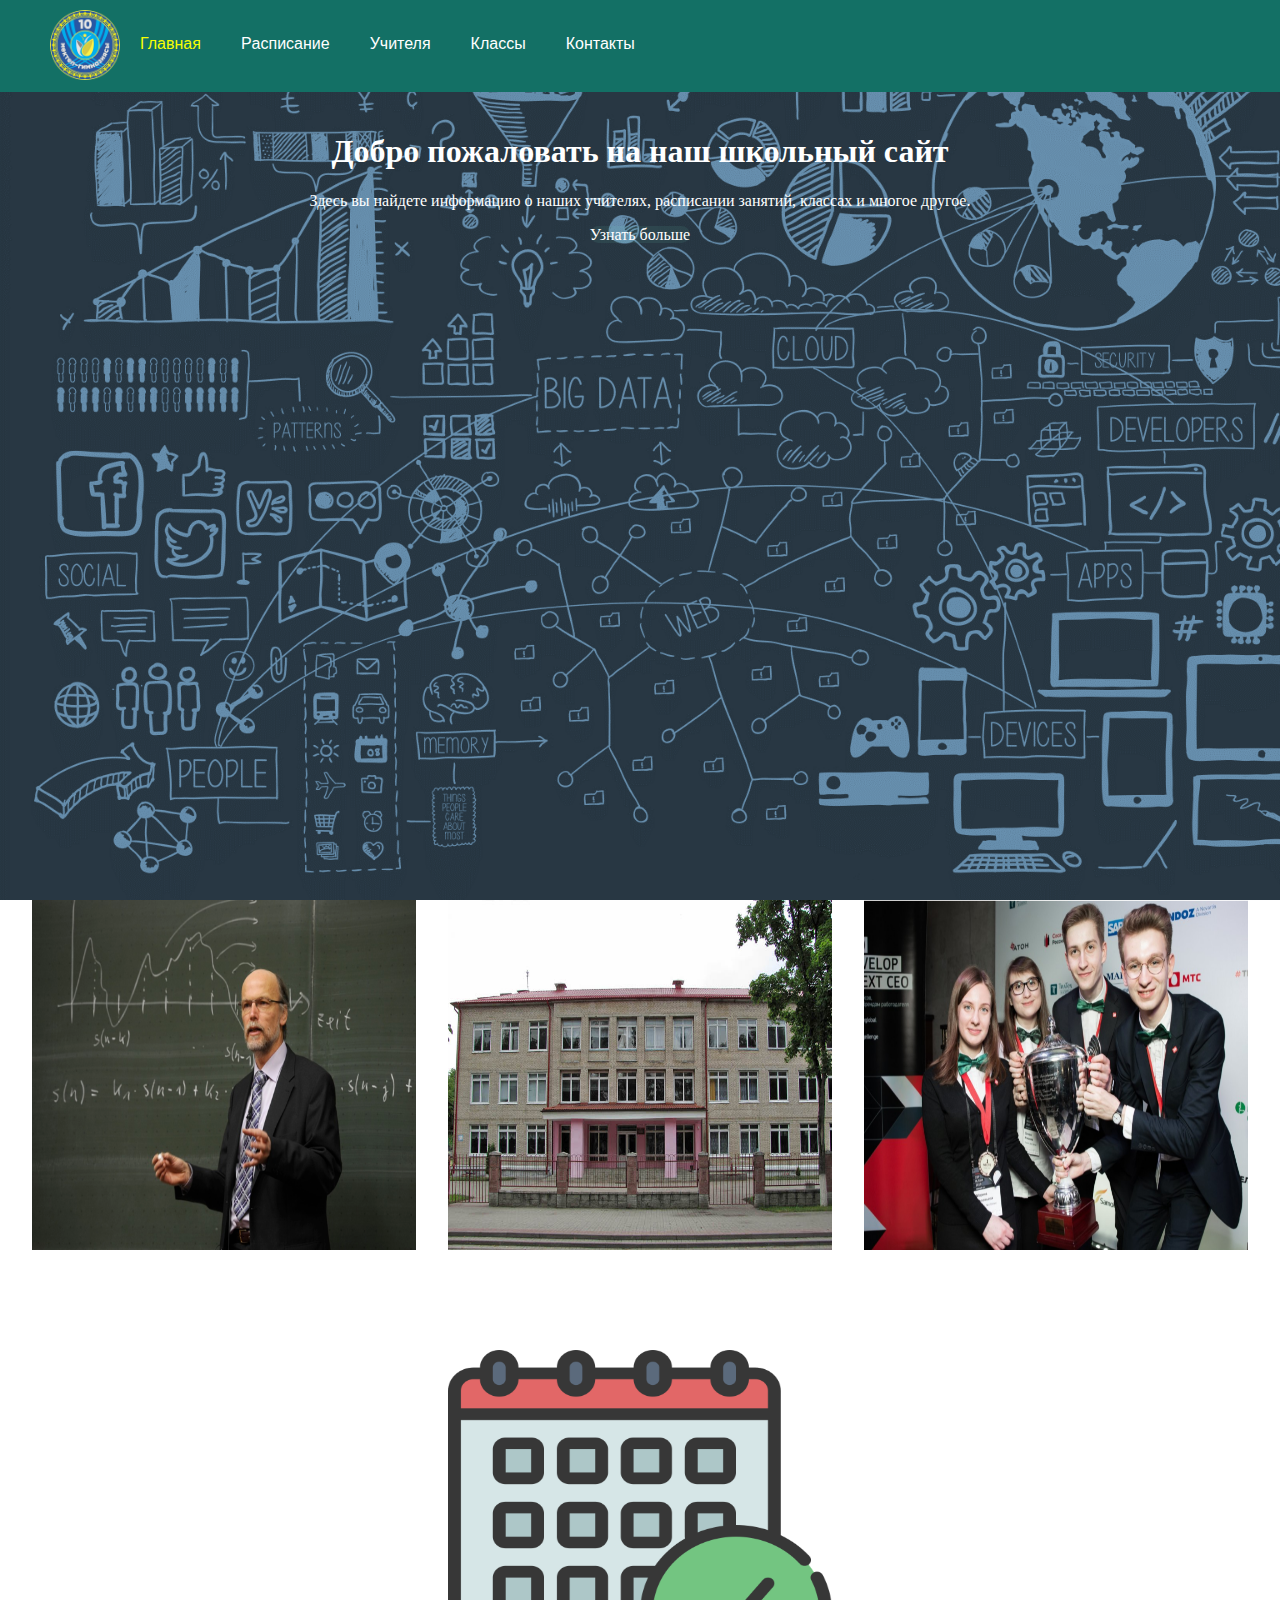
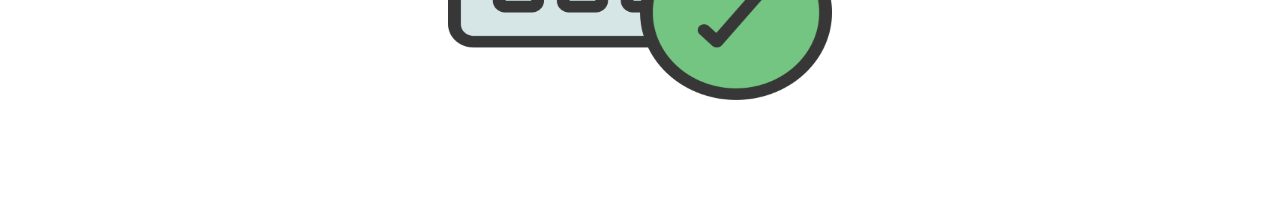
<file: index.html>
<!DOCTYPE html>
<html lang="en">
<head>
    <meta charset="UTF-8">
    <meta name="viewport" content="width=device-width, initial-scale=1.0">
    <title>Школьный сайт</title>
    <link rel="stylesheet" href="zizz.css">
</head>

<body> 
    <div class="page">
    <header>
       <div class="logo">
           <a href="#"> <img src="logo.png" alt="" class="imgt"></a>
        </div>
        <nav>
            <ul class="fof">
                <li><a href="" class="lio">Главная</a></li>
                <li><a href="zo.html">Рaсписание</a></li>
                <li><a href="Untitled-1.html">Учителя</a></li>
                <li><a href="class.html">Классы</a></li>
                <li><a href="contact.html">Контакты</a></li>
            </ul>
        </nav>
    </header>

    <section class="main-section">
        <h1>Добро пожаловать на наш школьный сайт</h1>
        <p>Здесь вы найдете информацию о наших учителях, расписании занятий, классах и многое другое.</p>
        <a href="#parent" class="yep" onclick="scrollToSection('#parent')">Узнать больше</a>
    </section>
    </div>
    <div class="parent" id="parent">
            <div id="image-container"  onmouseover="rotateImage()" onmouseout="resetImage()">
                <a href="Untitled-1.html">
                    <img src="professor.png" alt="Your Image" width="250px" height="350px">
                <div id="text-overlay">Достижения Предподавтелей</div >
                </a>
                
              </div>
              <div id="image-container2" onmouseover="rotateImage2()" onmouseout="resetImage2()">
                <a href="shkola.html"><img src="scholl.jpg" alt="Your Image" width="250px" height="350px">
                <div id="text-overlay2">О Школе</div>
              </div></a>
        
        <div id="image-container1" onmouseover="rotateImage1()" onmouseout="resetImage1()">
          <a href="stud.html">
            <img src="Достижения.png" alt="Your Image" width="250px" height="350px">
            <div id="text-overlay1">Достижения Учеников</div>
          </a>
          </div>
        
          <div id="image-container3"  onmouseover="rotateImage3()" onmouseout="resetImage3()">
            <a href="zo.html"><img src="6752706.png" alt="Your Image" width="250px" height="350px">
            <div id="text-overlay3">Росписание Классов</div></a>
       </div>
    </div>
    <script>
        function rotateImage() {
          var image = document.querySelector('#image-container img');
          var textOverlay = document.querySelector('#text-overlay');
          image.style.transform = 'rotateY(180deg)';
          textOverlay.style.opacity = 1;
        }
        function resetImage() {
          var image = document.querySelector('#image-container img');
          var textOverlay = document.querySelector('#text-overlay');
          image.style.transform = 'rotateY(0deg)';
          textOverlay.style.opacity = 0;
        }
        function rotateImage1() {
          var image = document.querySelector('#image-container1 img');
          var textOverlay = document.querySelector('#text-overlay1');
          image.style.transform = 'rotateY(180deg)';
          textOverlay.style.opacity = 1;
        }
        function resetImage1() {
          var image = document.querySelector('#image-container1 img');
          var textOverlay = document.querySelector('#text-overlay1');
          image.style.transform = 'rotateY(0deg)';
          textOverlay.style.opacity = 0;
        }
        function rotateImage2() {
          var image = document.querySelector('#image-container2 img');
          var textOverlay = document.querySelector('#text-overlay2');
          image.style.transform = 'rotateY(180deg)';
          textOverlay.style.opacity = 1;
        }
        function resetImage2() {
          var image = document.querySelector('#image-container2 img');
          var textOverlay = document.querySelector('#text-overlay2');
          image.style.transform = 'rotateY(0deg)';
          textOverlay.style.opacity = 0;
        }
        function rotateImage3() {
          var image = document.querySelector('#image-container3 img');
          var textOverlay = document.querySelector('#text-overlay3');
          image.style.transform = 'rotateY(180deg)';
          textOverlay.style.opacity = 1;
        }
        function resetImage3() {
          var image = document.querySelector('#image-container3 img');
          var textOverlay = document.querySelector('#text-overlay3');
          image.style.transform = 'rotateY(0deg)';
          textOverlay.style.opacity = 0;
        }
      </script>
      <script src="zizzz.js"></script>
</body>

</html>
</file>
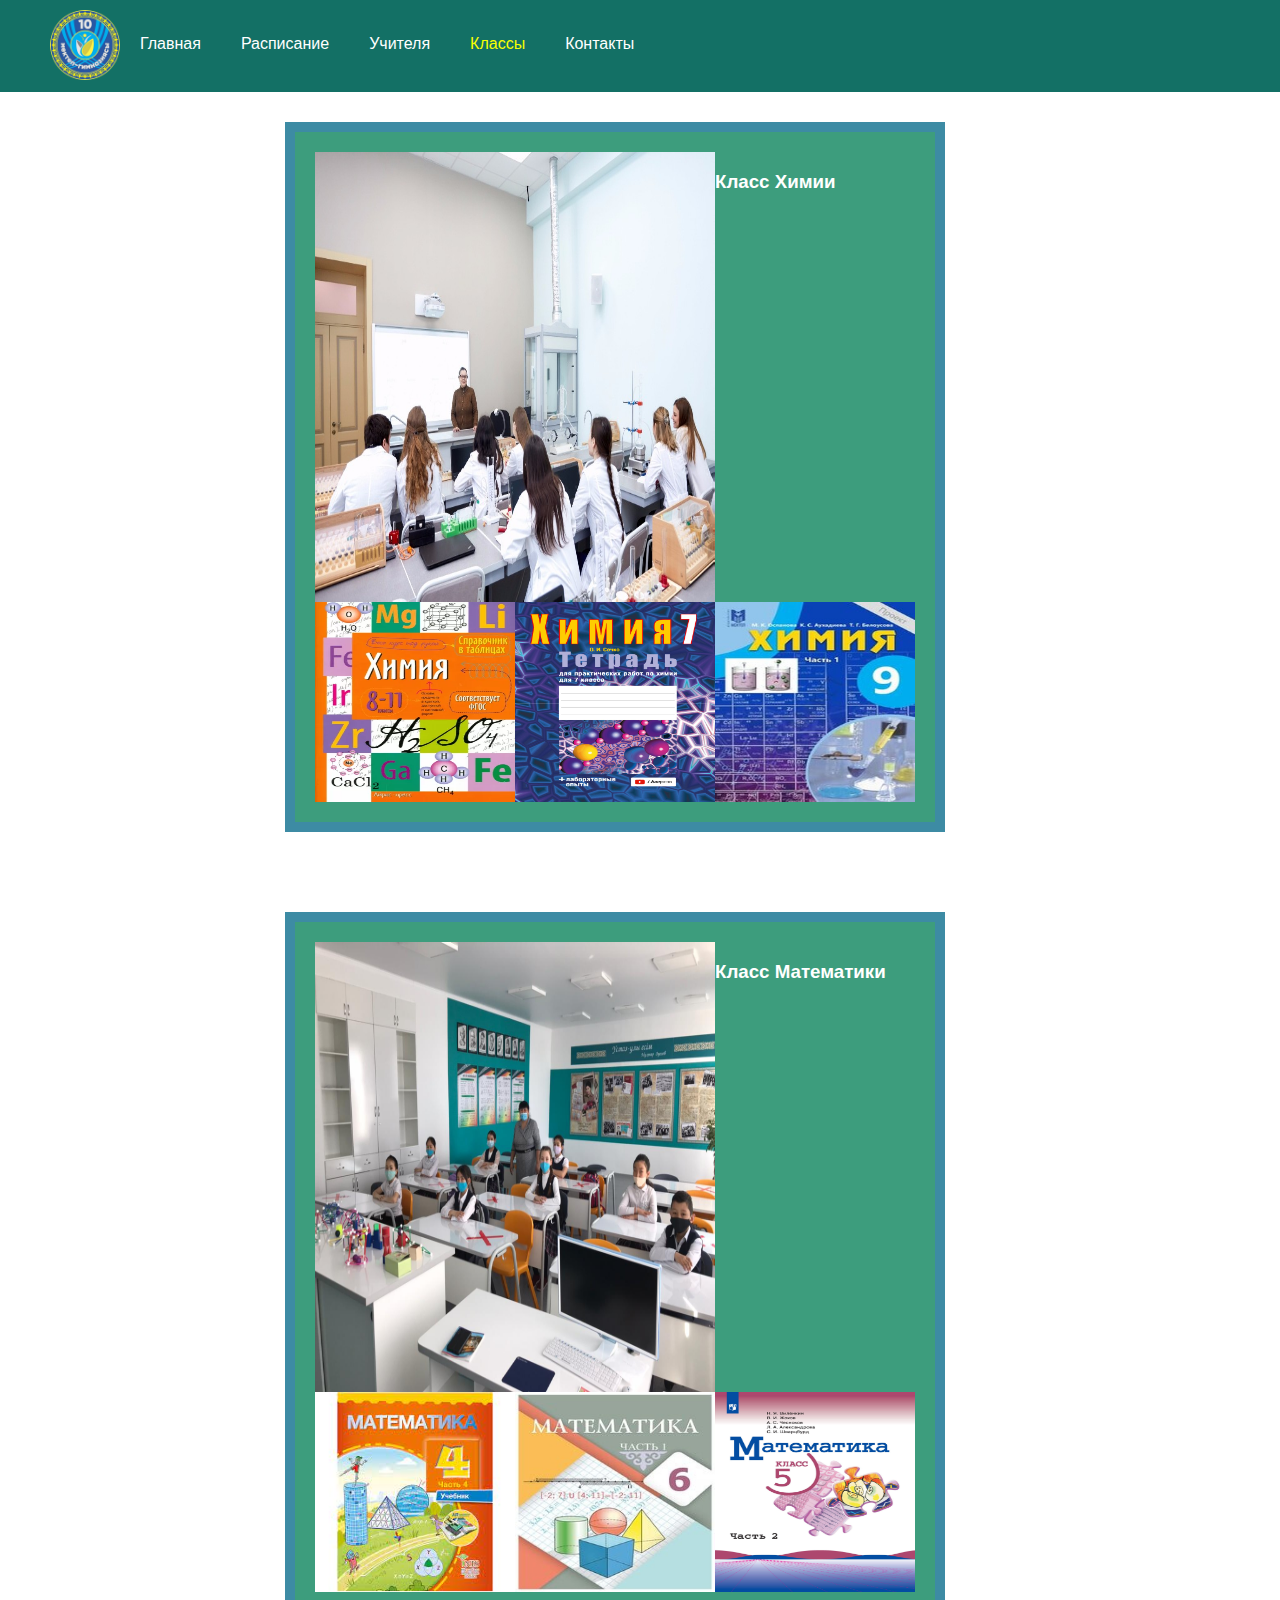
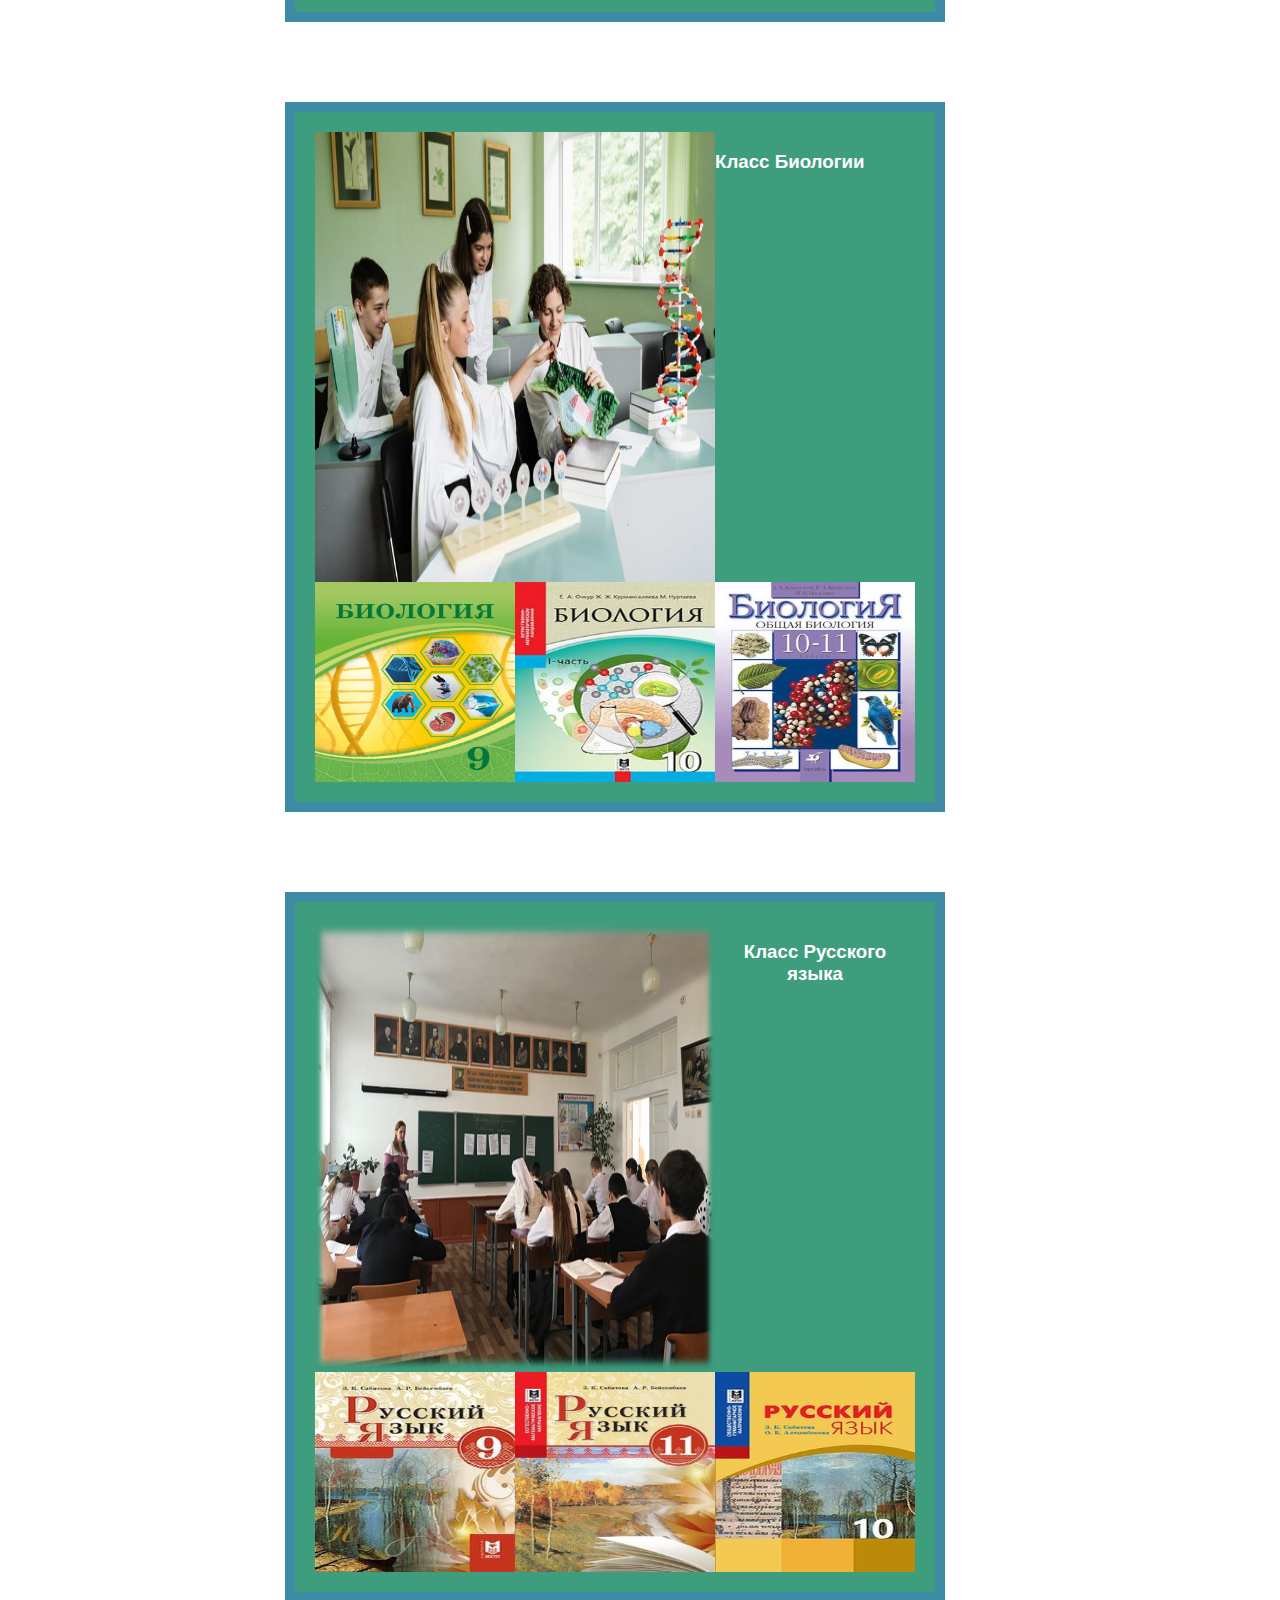
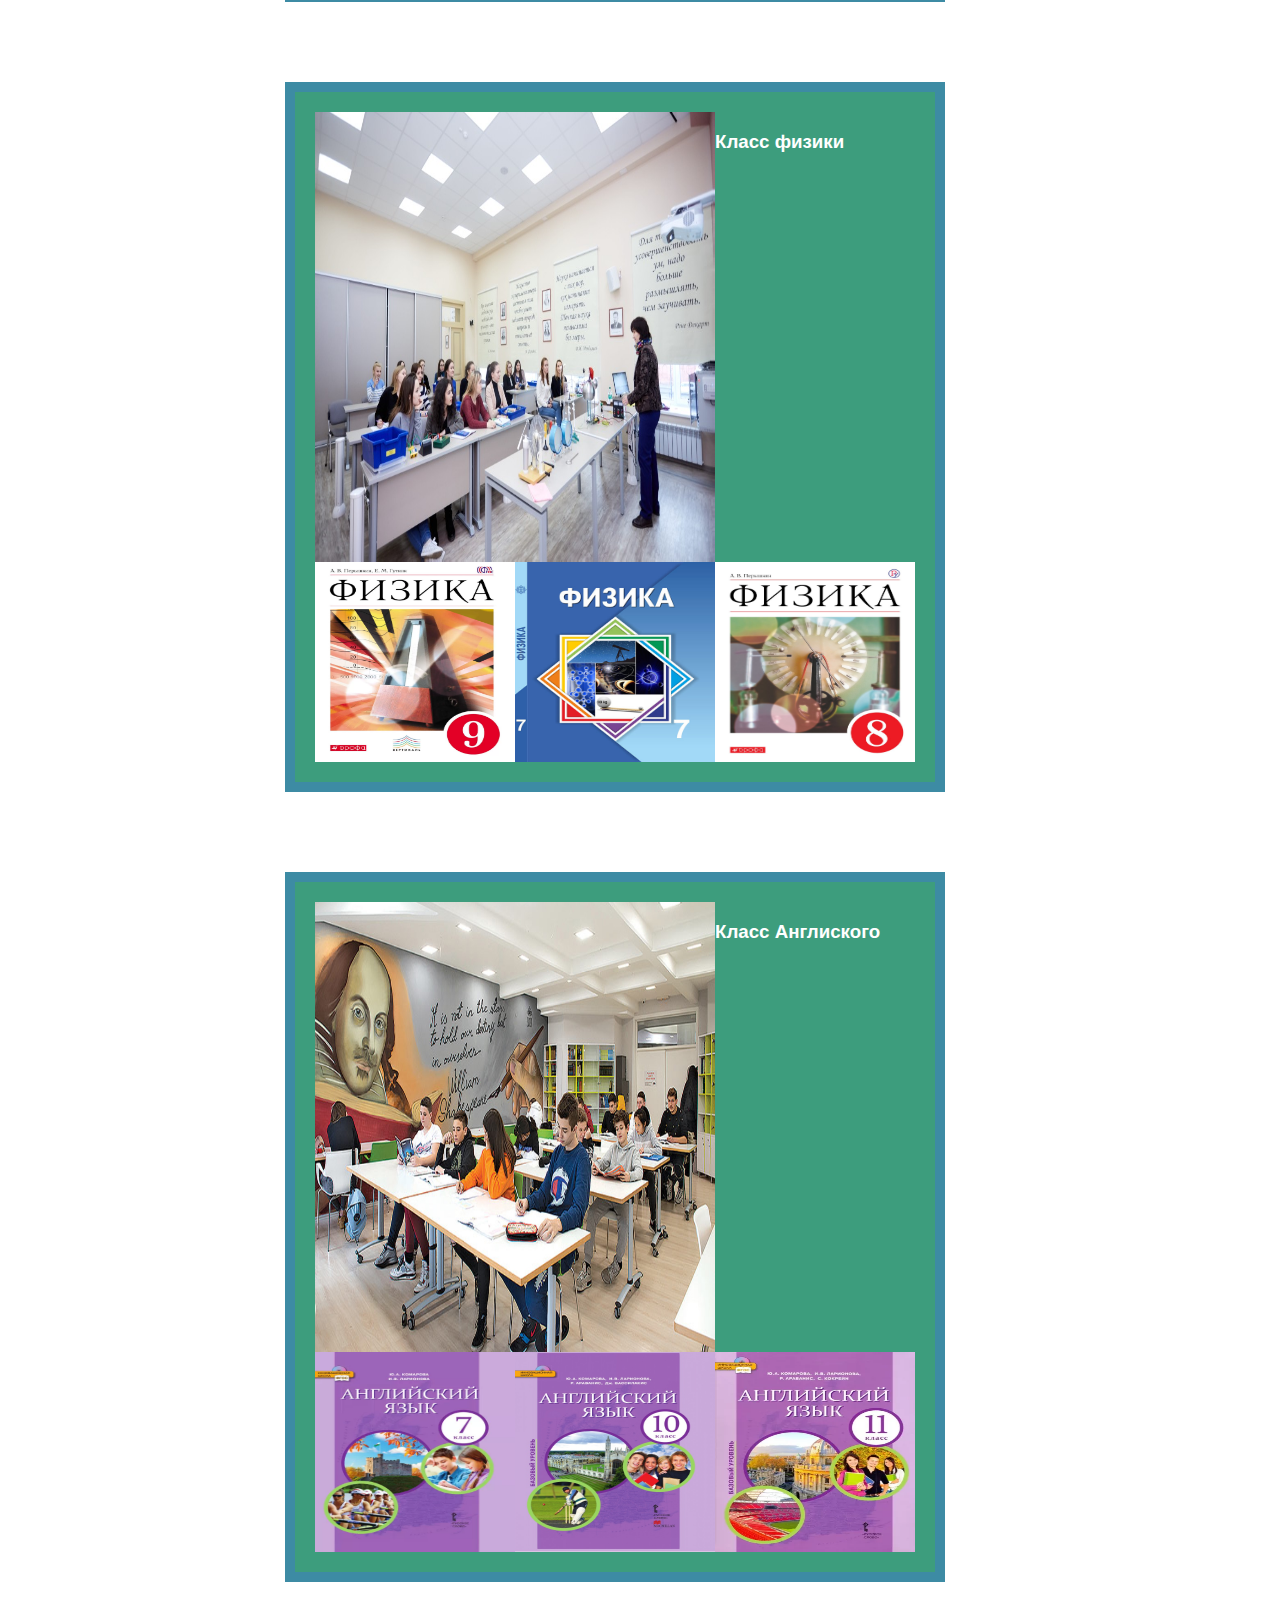
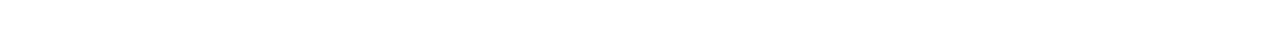
<file: class.html>
<!DOCTYPE html>
<html lang="en">
<head>
    <meta charset="UTF-8">
    <meta name="viewport" content="width=device-width, initial-scale=1.0">
    <title>Школьный сайт</title>
    <link rel="stylesheet" href="class.css">
</head>

<body> 
    <div class="page">
    <header>
       <div class="logo">
        <a href="index.html"><img src="logo.png" alt="" class="imgt"></a>
        </div>
        <nav>
            <ul class="fof">
                <li><a href="index.html">Главная</a></li>
                <li><a href="zo.html">Расписание</a></li>
                <li><a href="Untitled-1.html" >Учителя</a></li>
                <li><a href="#" class="ree">Классы</a></li>
                <li><a href="contact.html">Контакты</a></li>
            </ul>
        </nav>
    </header>
    <div class="parent">
      <div class="child">
          <div class="img_txt">
          <img src="class.jpeg" alt="" height="450px" width="400px"> 
          <h3>Класс Химии
        </div>
          <div class="cont_image">
          <img src="cover.webp" height="200px" width="200px">
          <img src="23057.jpg" height="200px" width="200px">
          <img src="452.jpg" height="200px" width="200px">
          </div>
      </div>
      <div class="child">
        <div class="img_txt">
        <img src="matem.jpeg" alt="" height="450px" width="400px"> 
        <h3>Класс Математики
      </div>
        <div class="cont_image">
        <img src="mat.jpeg" height="200px" width="200px">
        <img src="matt.jpeg" height="200px" width="200px">
        <img src="mattt.jpeg" height="200px" width="200px">
        </div>
    </div>
    <div class="child">
      <div class="img_txt">
      <img src="biol.jpeg" alt="" height="450px" width="400px"> 
      <h3>Класс Биологии
    </div>
      <div class="cont_image">
      <img src="bio.jpeg" height="200px" width="200px">
      <img src="bioo.jpeg" height="200px" width="200px">
      <img src="biooo.webp" height="200px" width="200px">
      </div>
  </div>
  <div class="child">
    <div class="img_txt">
    <img src="rus.png" alt="" height="450px" width="400px"> 
    <h3>Класс Русского языка
  </div>
    <div class="cont_image">
    <img src="russ.jpeg" height="200px" width="200px">
    <img src="russs.jpeg" height="200px" width="200px">
    <img src="russss.jpeg" height="200px" width="200px">
    </div>
</div>
<div class="child">
  <div class="img_txt">
  <img src="fizo.jpg" alt="" height="450px" width="400px"> 
  <h3>Класс физики
</div>
  <div class="cont_image">
  <img src="fiz.webp" height="200px" width="200px">
  <img src="fizz.jpeg" height="200px" width="200px">
  <img src="fizzz.jpeg" height="200px" width="200px">
  </div>
</div>
<div class="child">
  <div class="img_txt">
  <img src="ang.jpeg" alt="" height="450px" width="400px"> 
  <h3>Класс Англиского
</div>
  <div class="cont_image">
  <img src="angl.webp" height="200px" width="200px">
  <img src="angll.jpeg" height="200px" width="200px">
  <img src="anglll.webp" height="200px" width="200px">
  </div>
</div>
      </div>
</body>
</html>
</file>
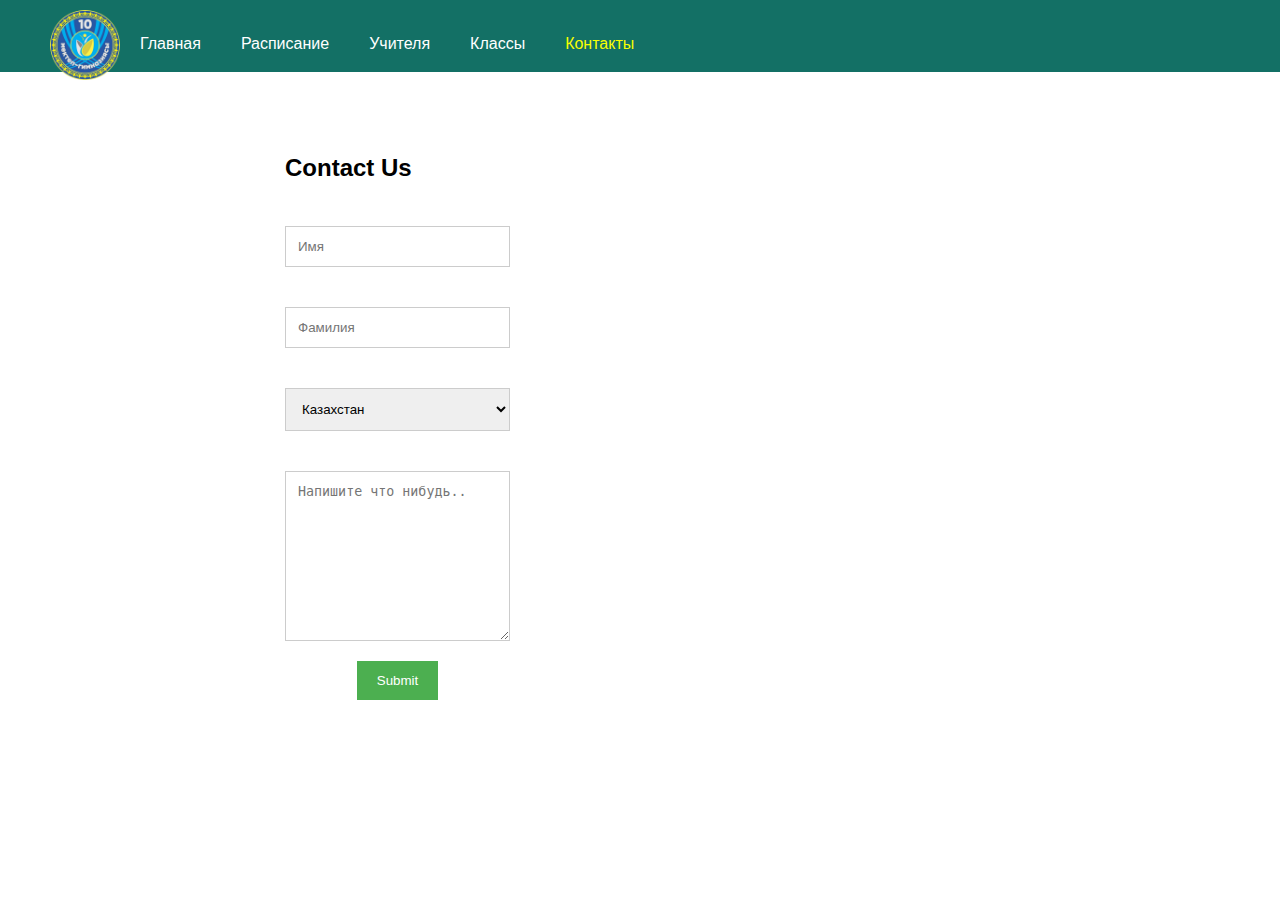
<file: contact.html>
<!DOCTYPE html>
<html lang="en">
<head>
    <meta charset="UTF-8">
    <meta name="viewport" content="width=device-width, initial-scale=1.0">
    <title>Школьный сайт</title>
    <link rel="stylesheet" href="contact.css">
</head>
<body>
</head>

<body> 
    <div class="page">
    <header>
       <div class="logo">
             <a href="index.html"><img src="logo.png" alt="" class="imgt"></a>
        </div>
        <nav>
            <ul class="fof">
                <li><a href="index.html">Главная</a></li>
                <li><a href="zo.html" >Расписание</a></li>  
                <li><a href="Untitled-1.html" >Учителя</a></li>
                <li><a href="class.html">Классы</a></li>
                <li><a href="#" class="ree">Контакты</a></li>
            </ul>
        </nav>
    

<div class="container">
    
    <div class="row">
      <div class="column">
        <div id="map" style="width:100%;height:500px"></div>
      </div>
      <div class="column">
        <form action="#">
            <div style="text-align:center" class="dondias"> 
        <h2>Contact Us</h2>
    </div>
          <label for="fname">Имя</label>
          <input type="text" id="fname" name="firstname" placeholder="Имя">
          <label for="lname">Фамилия</label>
          <input type="text" id="lname" name="lastname" placeholder="Фамилия">
          <label for="country">Страна</label>
          <select id="country" name="country">
            <option value="australia">Казахстан</option>
            <option value="canada">Россия</option>
            <option value="usa">Кыргызстан</option>
          </select>
          <label for="subject">Отправить</label>
          <textarea id="subject" name="subject" placeholder="Напишите что нибудь.." style="height:170px"></textarea>
          <input type="submit" value="Submit">
        </form>
      </div>
    </div>
  </div>
</body>
</html>
</file>
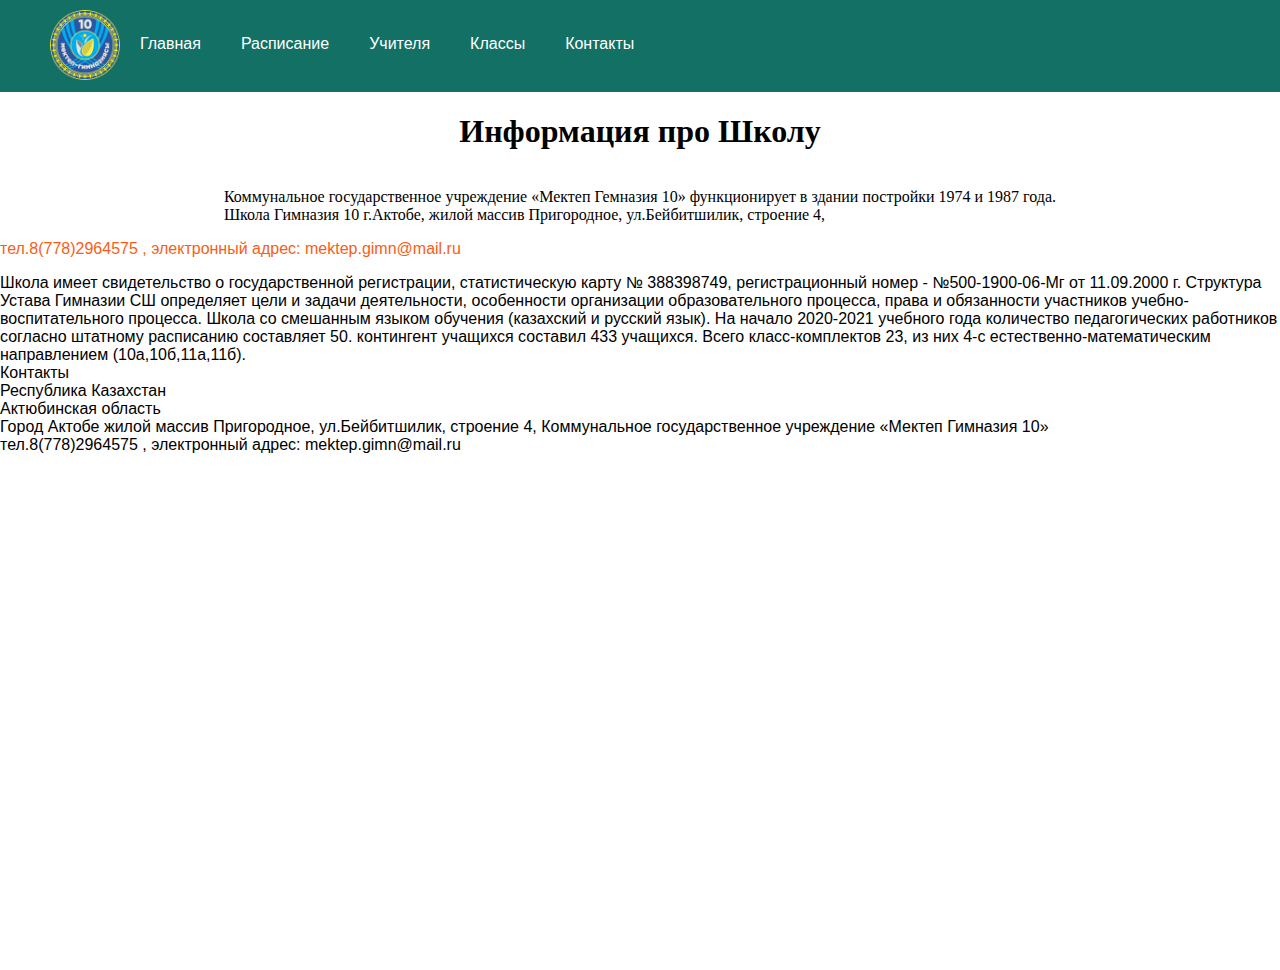
<file: shkola.html>
<!DOCTYPE html>
<html lang="en">
<head>
    <meta charset="UTF-8">
    <meta name="viewport" content="width=device-width, initial-scale=1.0">
    <title>Школьный сайт</title>
    <link rel="stylesheet" href="shkola.css">
</head>

<body> 
    <div class="page">
    <header>
       <div class="logo">
        <a href="index.html"><img src="logo.png" alt="" class="imgt"></a>
        </div>
        <nav>
            <ul class="fof">
                <li><a href="index.html">Главная</a></li>
                <li><a href="zo.html">Расписание</a></li>
                <li><a href="Untitled-1.html" >Учителя</a></li>
                <li><a href="class.html">Классы</a></li>
                <li><a href="contact.html">Контакты</a></li>
            </ul>
        </nav>
    </header>
    <div class="txt">
    <h1>Информация про Школу</h1>
</div>
<p class="txt">Коммунальное государственное учреждение «Мектеп Гемназия 10»  функционирует в здании постройки 1974 и 1987 года. <br>Школа Гимназия 10  г.Актобе, жилой массив Пригородное, ул.Бейбитшилик, строение 4, <p class="vie">тел.8(778)2964575 , электронный адрес: mektep.gimn@mail.ru</p>
    Школа имеет свидетельство о государственной регистрации, статистическую карту  № 388398749, регистрационный номер -  №500-1900-06-Мг от 11.09.2000 г. Структура Устава Гимназии СШ   определяет цели и задачи деятельности, особенности организации образовательного процесса, права и обязанности участников учебно-воспитательного процесса.
    Школа со смешанным языком обучения (казахский и русский язык).                                                       
    На начало 2020-2021 учебного года количество педагогических работников согласно штатному расписанию составляет 50. 
    контингент учащихся  составил 433 учащихся. Всего класс-комплектов 23, из них 4-с естественно-математическим направлением (10а,10б,11а,11б).
    
     
    
    <br >Контакты
    <br>Республика Казахстан 
    <br>Актюбинская область 
    <br>Город Актобе 
    жилой массив Пригородное, ул.Бейбитшилик, строение 4,
    Коммунальное государственное учреждение «Мектеп Гимназия 10»
    <br>тел.8(778)2964575 , электронный адрес: mektep.gimn@mail.ru</p>
    <div class="par">
    <iframe src="https://www.google.com/maps/embed?pb=!1m18!1m12!1m3!1d2502.224819253196!2d71.42875087722265!3d51.15964453604765!2m3!1f0!2f0!3f0!3m2!1i1024!2i768!4f13.1!3m3!1m2!1s0x424586cd1fc1144b%3A0xec330b29b06eb4cb!2z0KHRgNC10LTQvdGP0Y8g0YjQutC-0LvQsCDihJYxMA!5e0!3m2!1sru!2skz!4v1701315184235!5m2!1sru!2skz" width="1000" height="500" style="border:0;" allowfullscreen="" loading="lazy" referrerpolicy="no-referrer-when-downgrade"></iframe>
    </div>
</head>        
    </body>
</file>
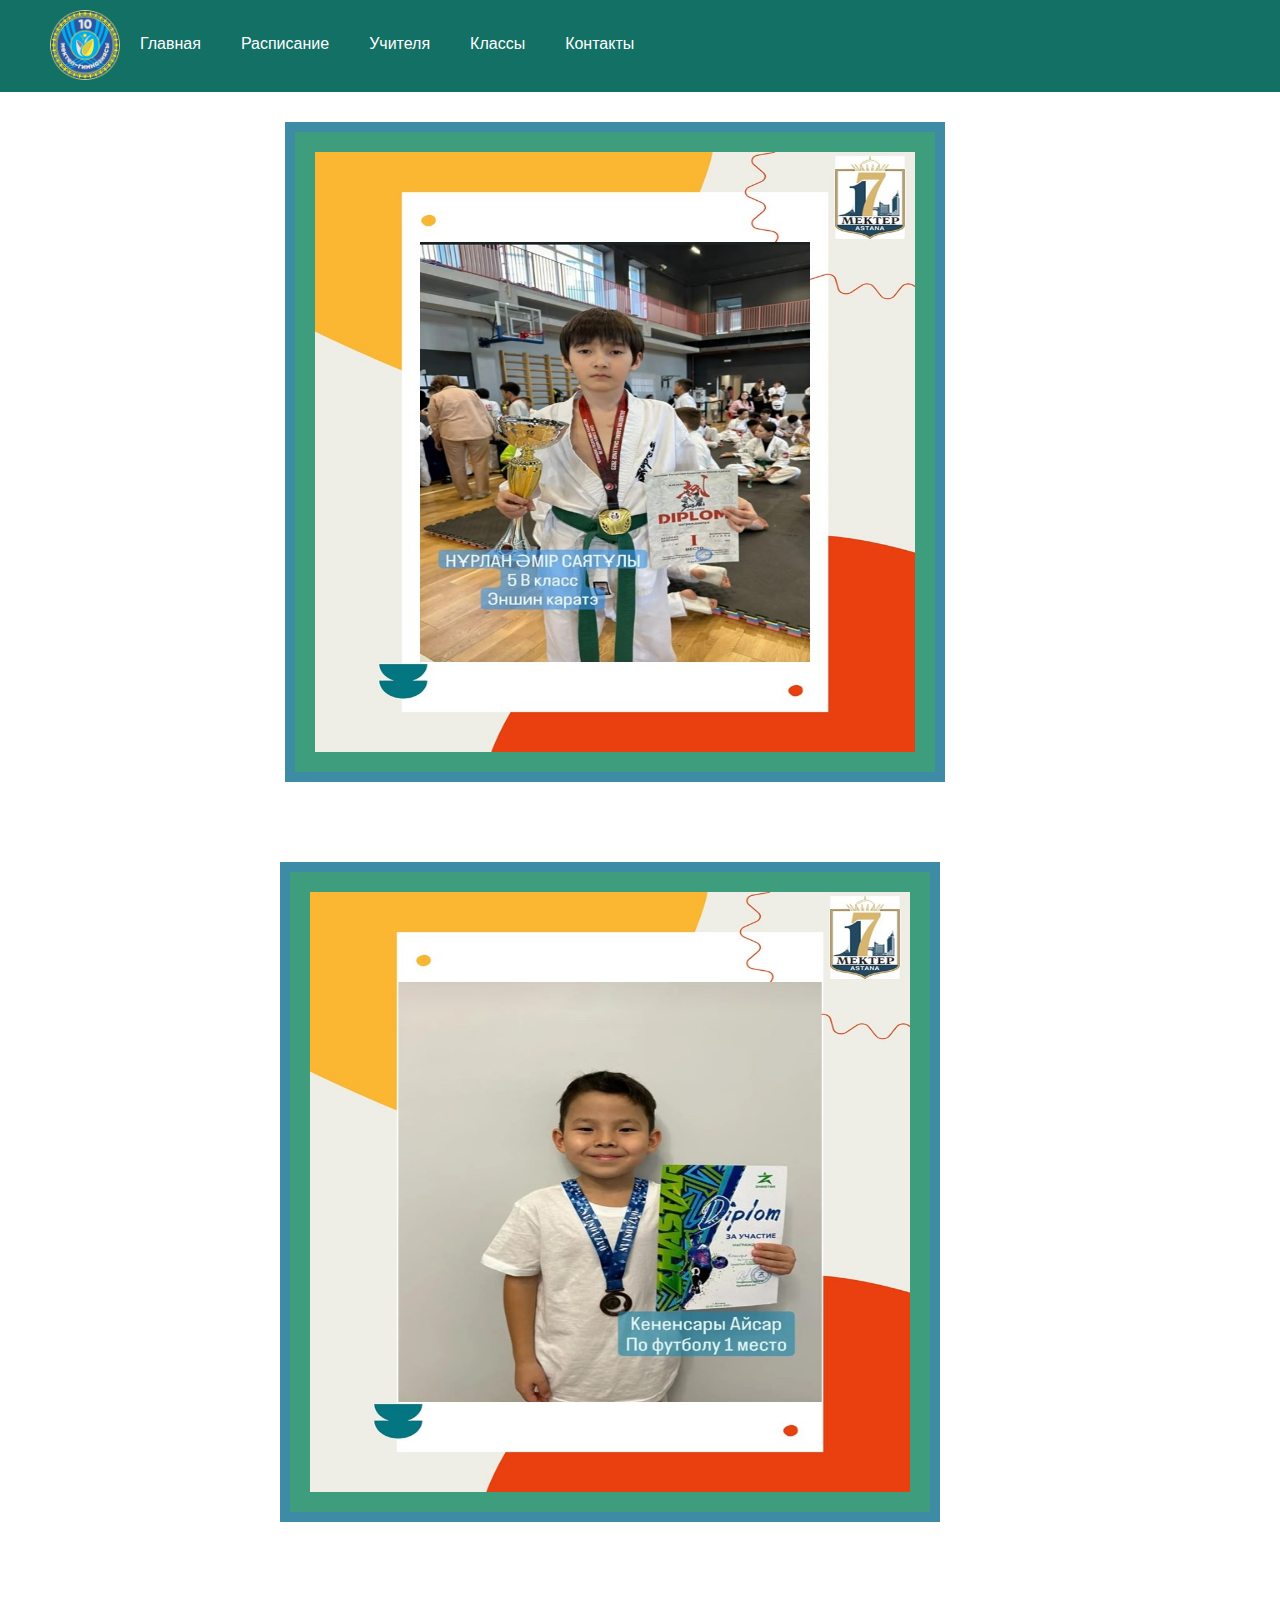
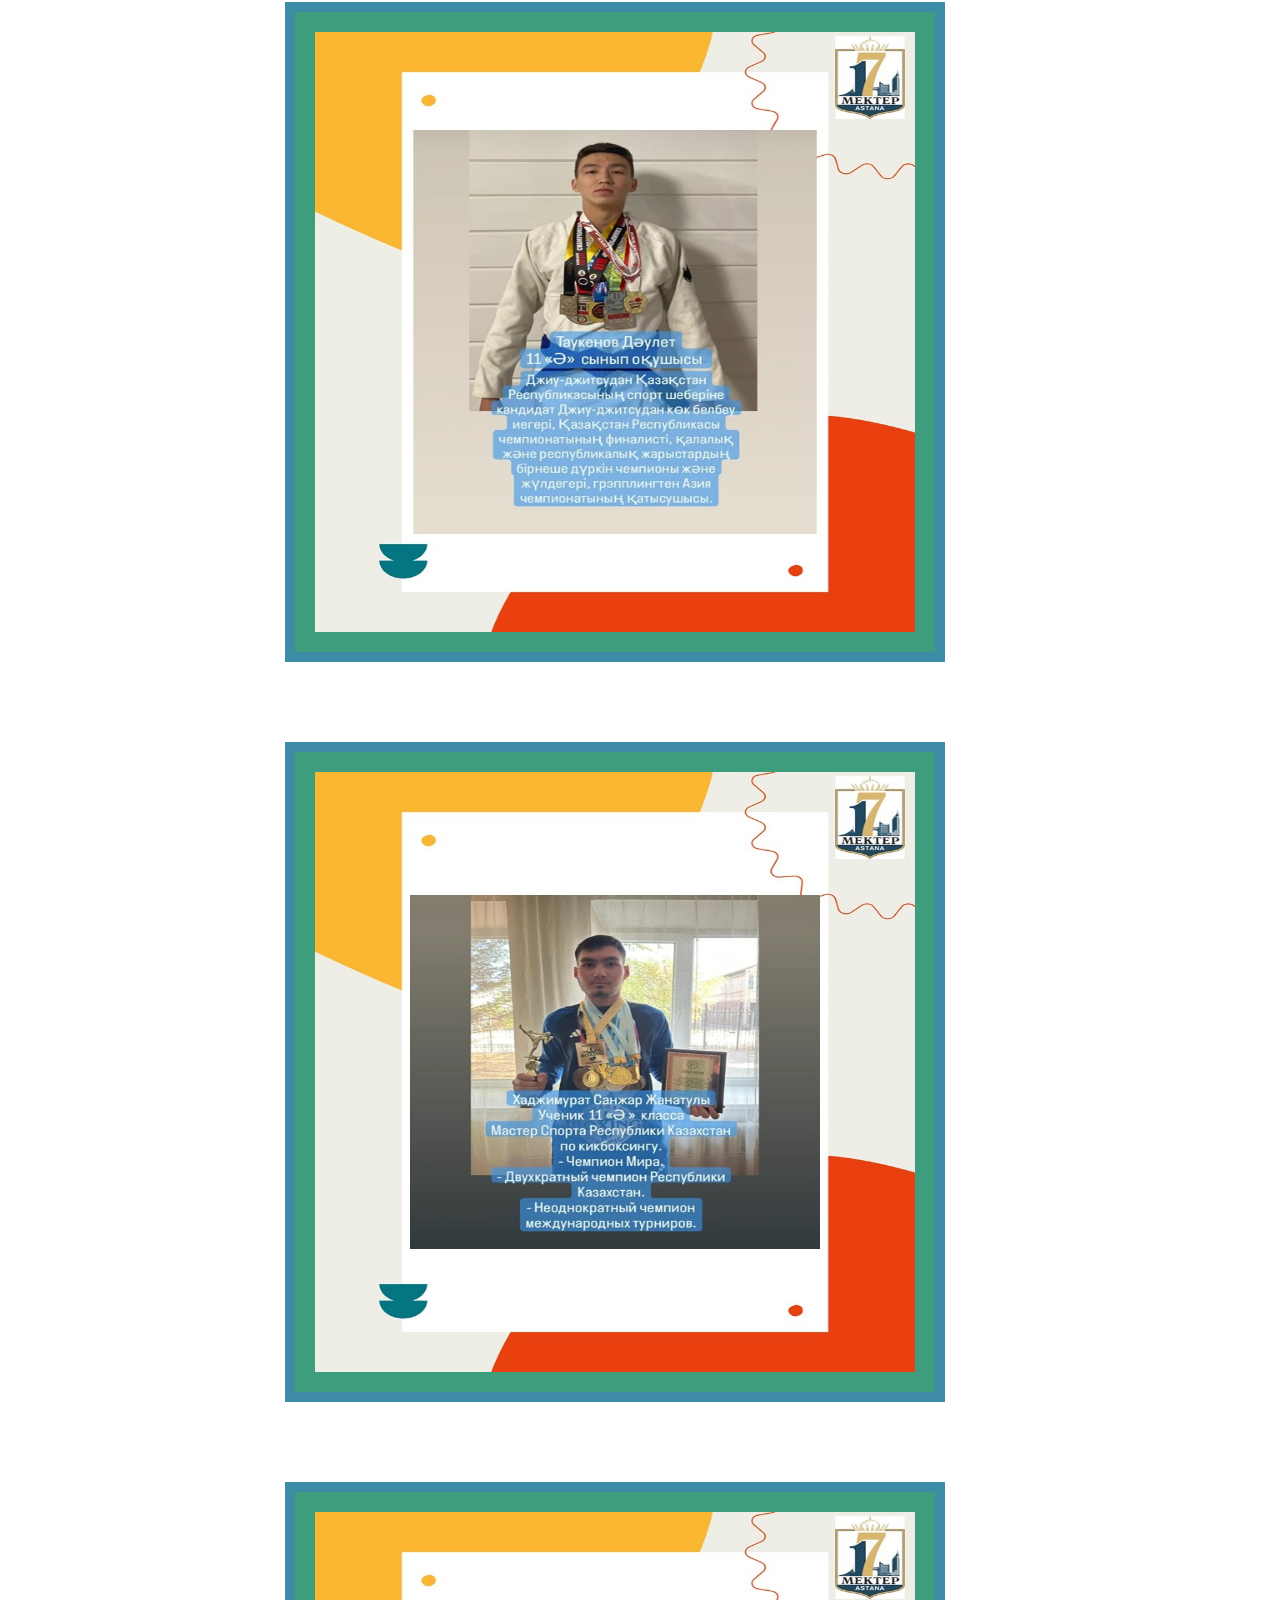
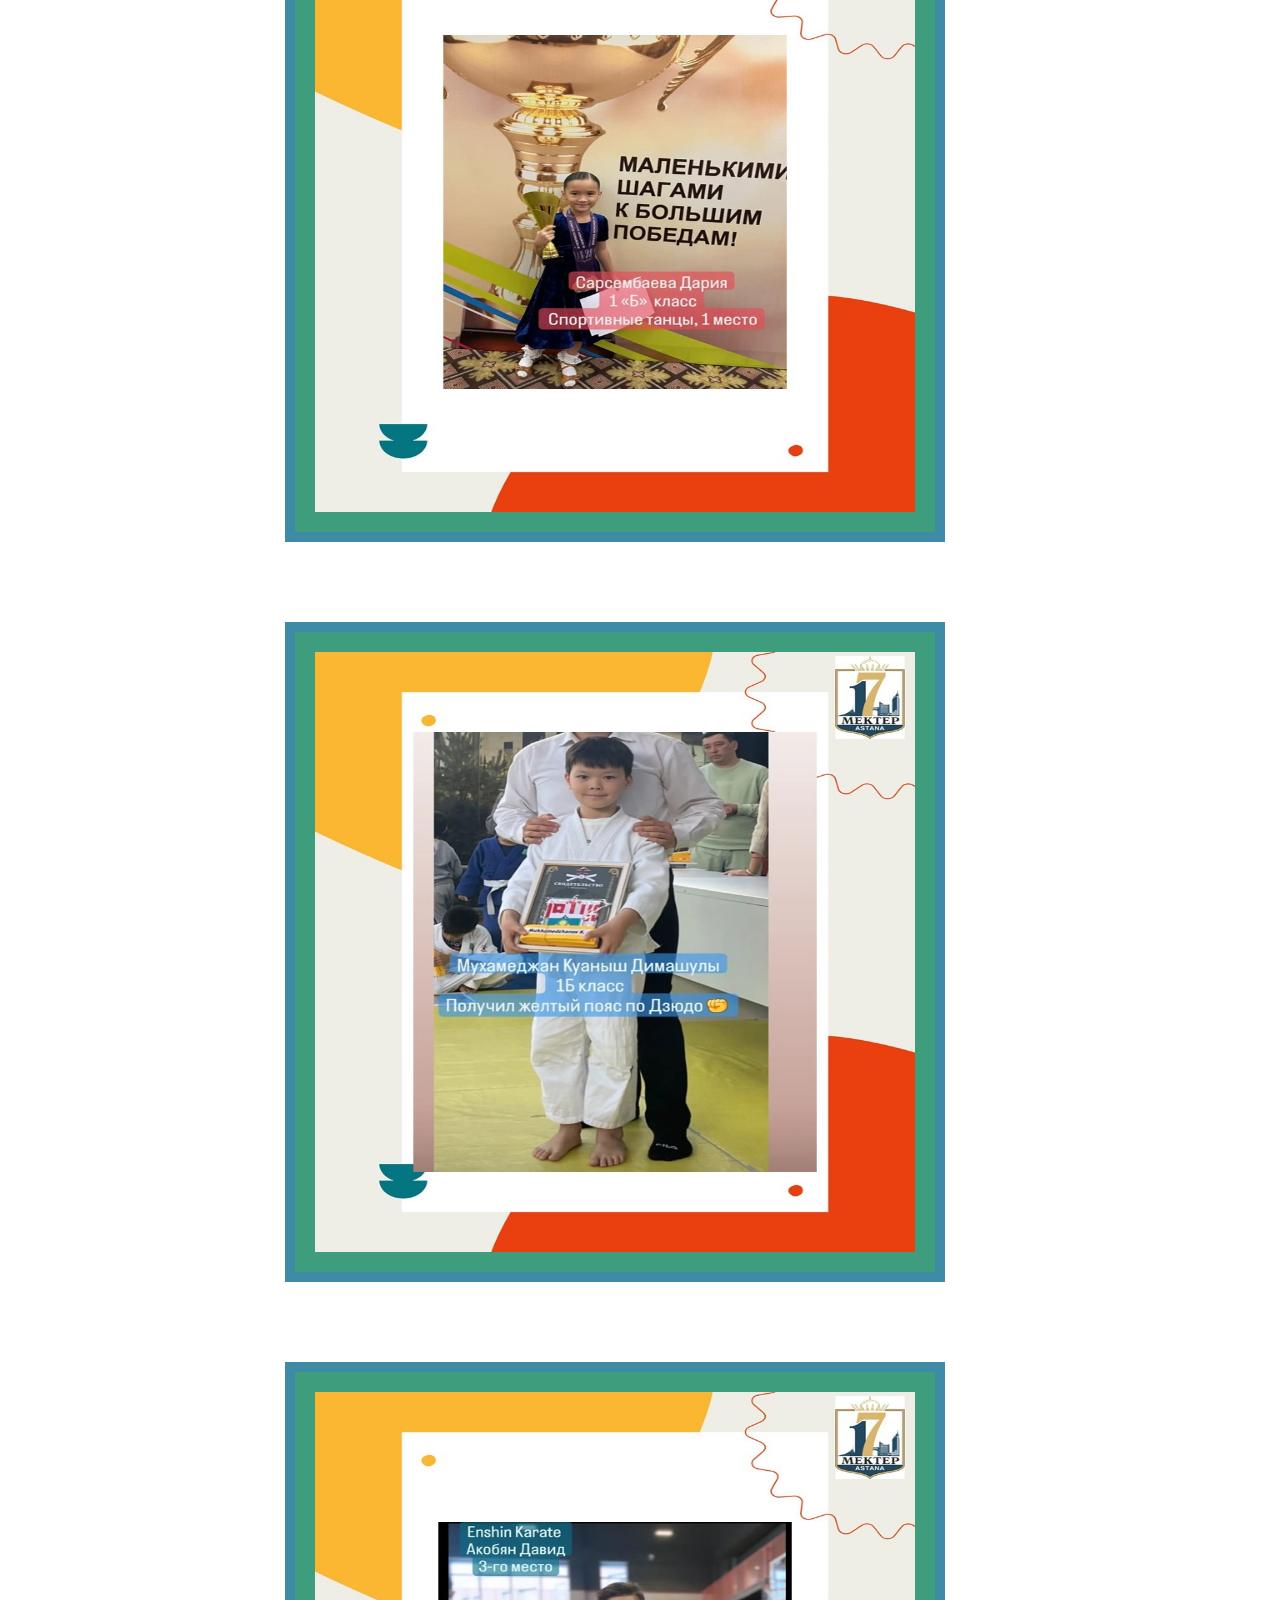
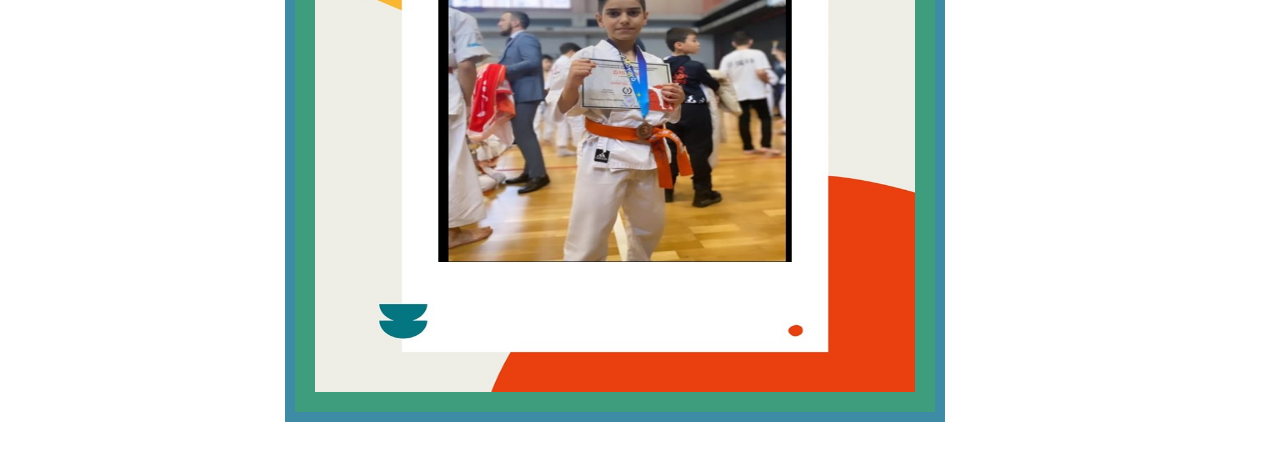
<file: stud.html>
<!DOCTYPE html>
<html lang="en">
<head>
    <meta charset="UTF-8">
    <meta name="viewport" content="width=device-width, initial-scale=1.0">
    <title>Школьный сайт</title>
    <link rel="stylesheet" href="stud.css">
</head>

<body> 
    <div class="page">
    <header>
       <div class="logo">
        <a href="index.html"><img src="logo.png" alt="" class="imgt"></a>
        </div>
        <nav>
            <ul class="fof">
                <li><a href="index.html">Главная</a></li>
                <li><a href="zo.html">Расписание</a></li>
                <li><a href="#">Учителя</a></li>
                <li><a href="class.html">Классы</a></li>
                <li><a href="contact.html">Контакты</a></li>
            </ul>
        </nav>
    </header>
    <div class="parent">
        <div class="child">
            <div class="img_txt">
            <img src="fa.jpg" alt="" height="600px" width="800px
"> 
        </div>
              
        </div>
            
      <div class="child">
        <div class="img_txt">
        <img src="ау.jpg" alt="" height="600px" width="800px"> 
    </div>
          
    </div>
        >
    <div class="child">
        <div class="img_txt">
        <img src="faaa.jpg" alt="" height="600px" width="800px"> 
    </div>
          
    </div>
        
    <div class="child">
        <div class="img_txt">
        <img src="faaaa.jpg" alt="" height="600px" width="800px"> 
    </div>
          
    </div>
        
    <div class="child">
        <div class="img_txt">
        <img src="faaaaa.jpg" alt="" height="600px" width="800px"> 
    </div>
          
    </div>
        
    <div class="child">
        <div class="img_txt">
        <img src="faaaaaaa.jpg" alt="" height="600px" width="800px"> 
    </div>
          
    </div>
        
      
  
  <div class="child">
    <div class="img_txt">
    <img src="уау.jpg" alt="" height="600px" width="800p"> 
</div>
      
</div>
    </div>
  </div>
</body>
</html>
</file>
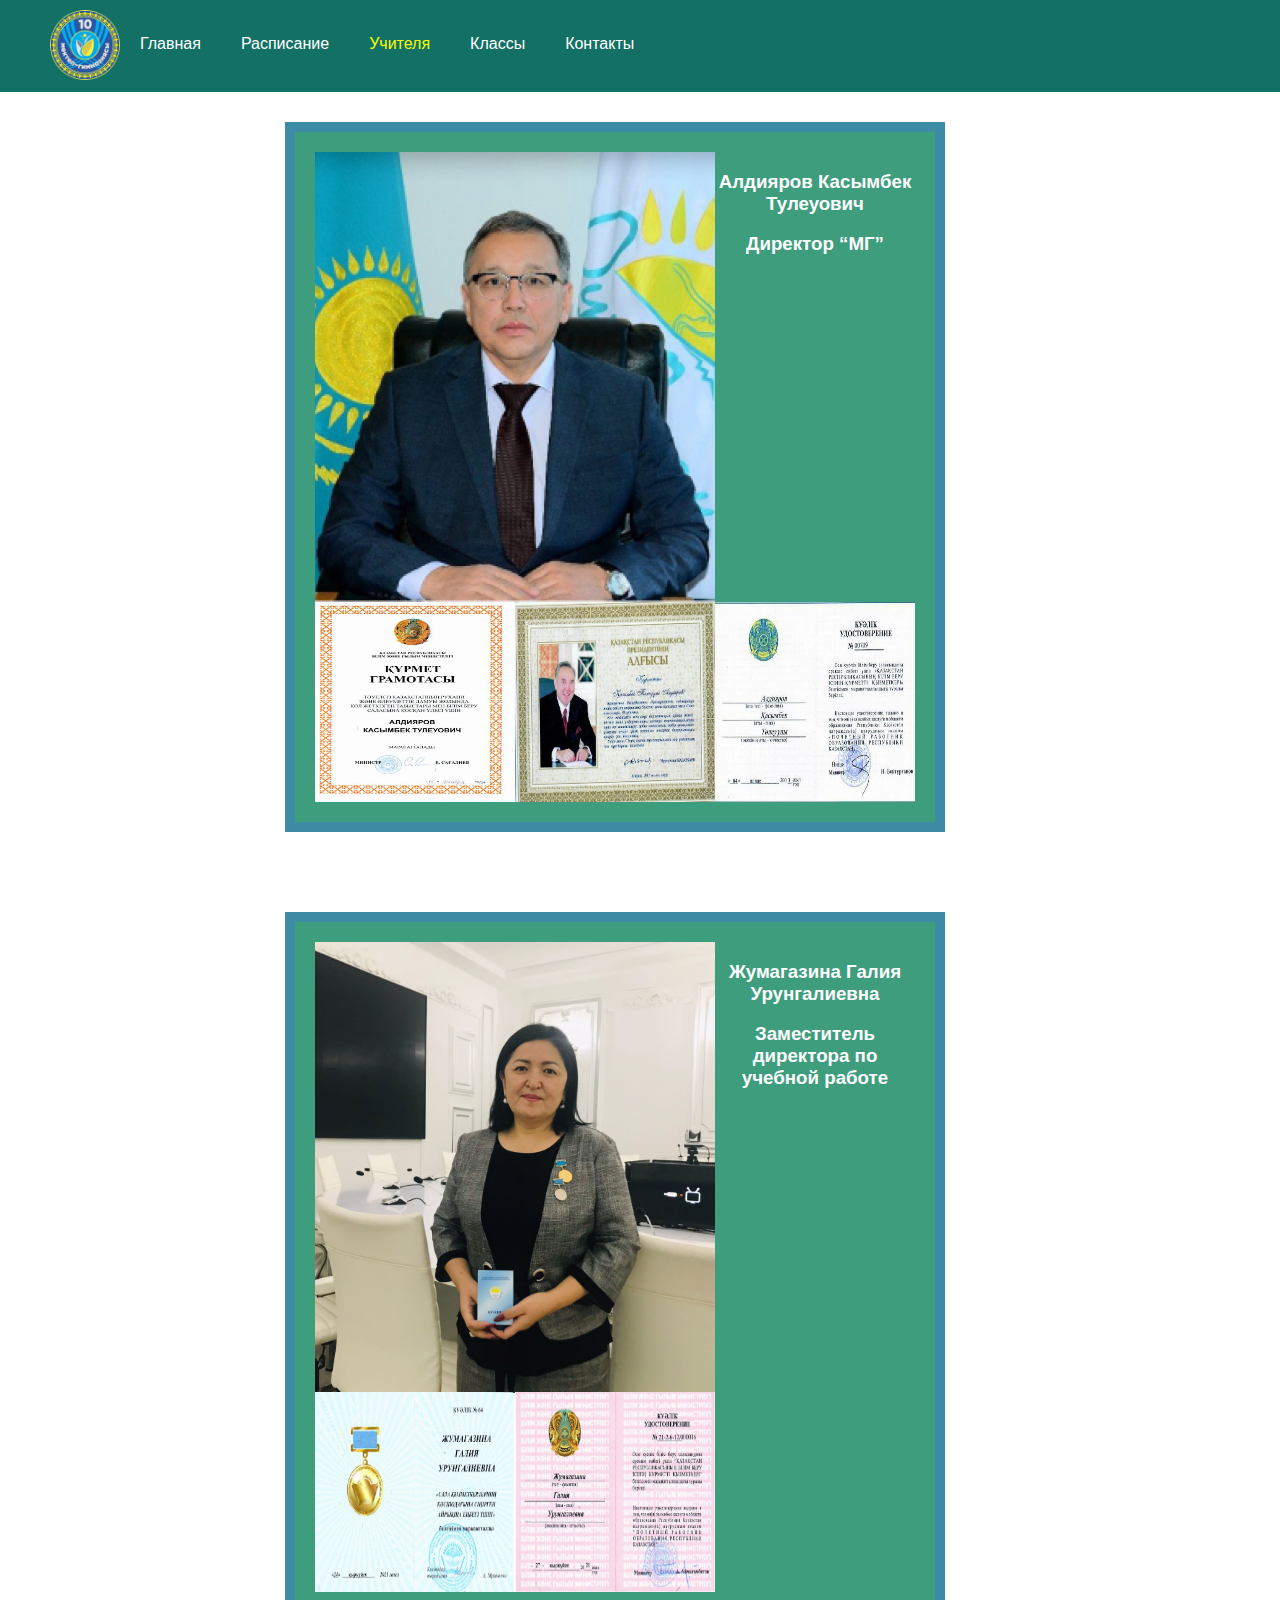
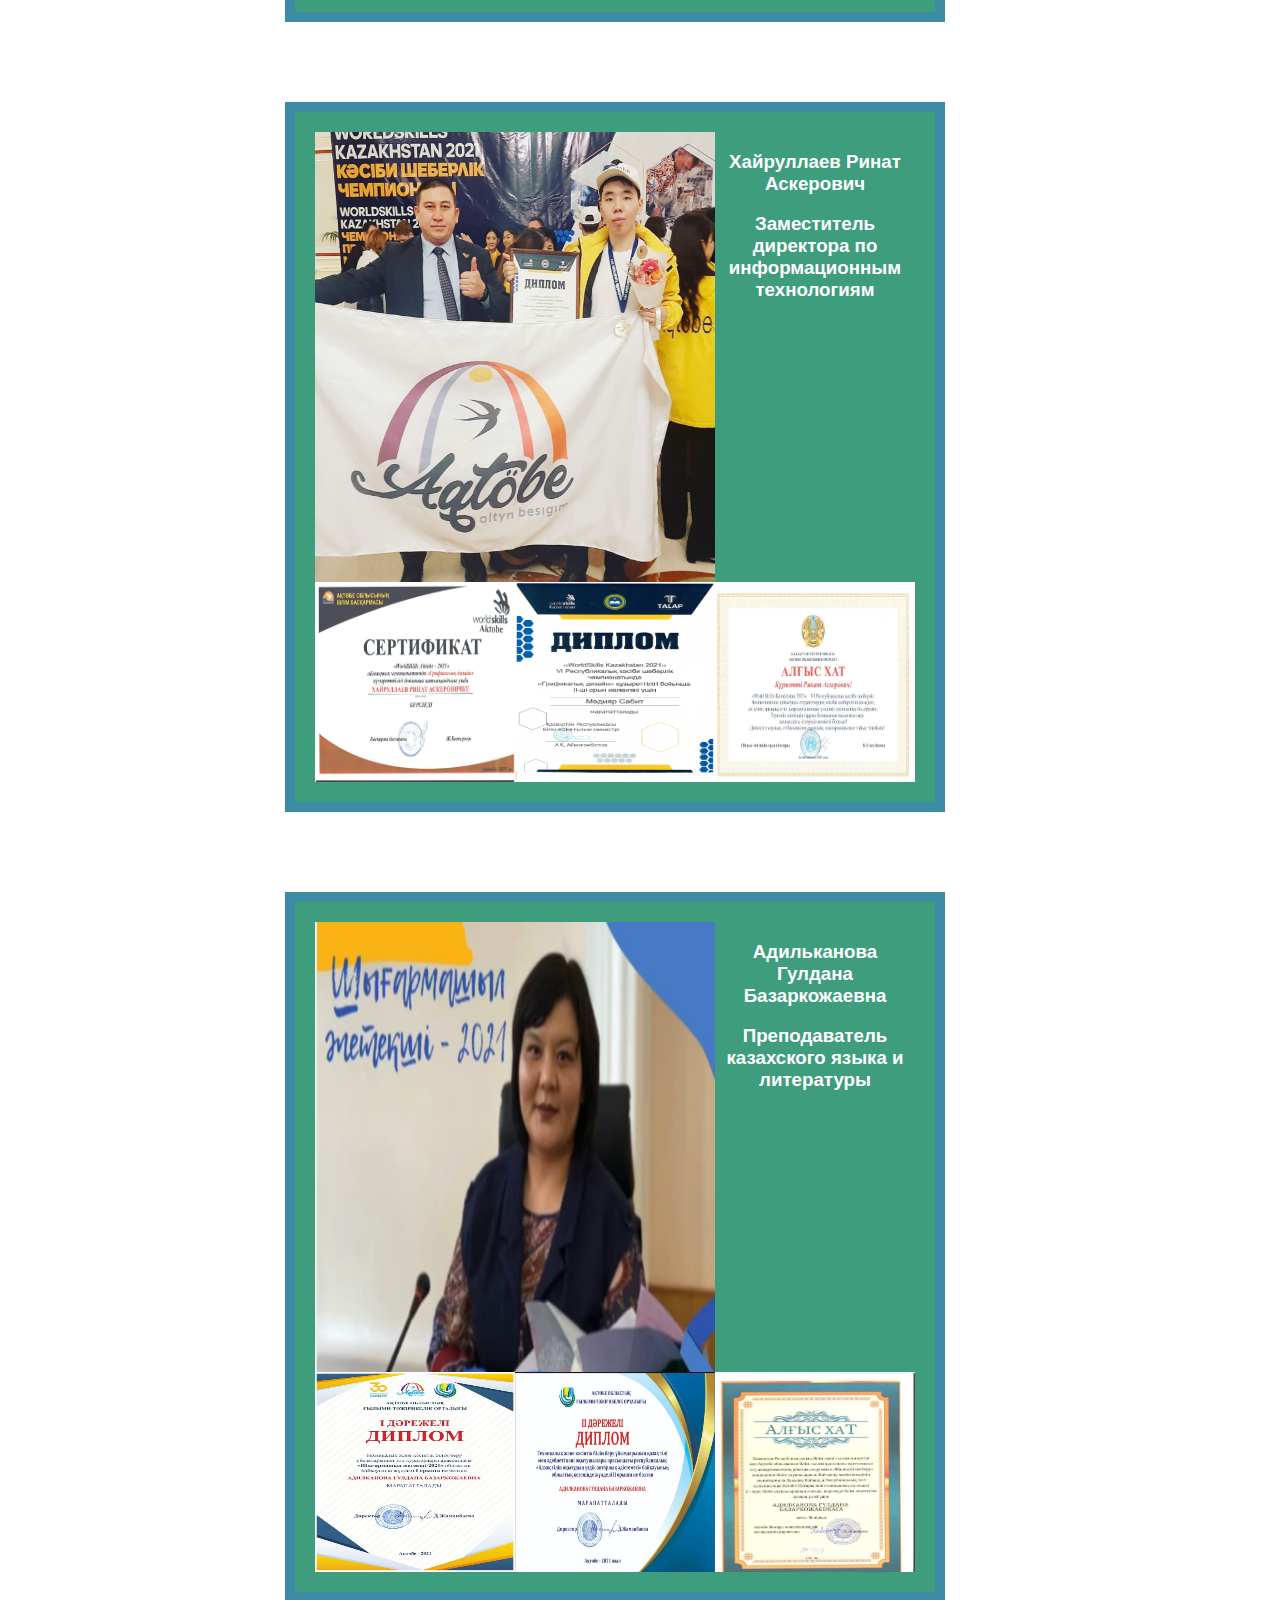
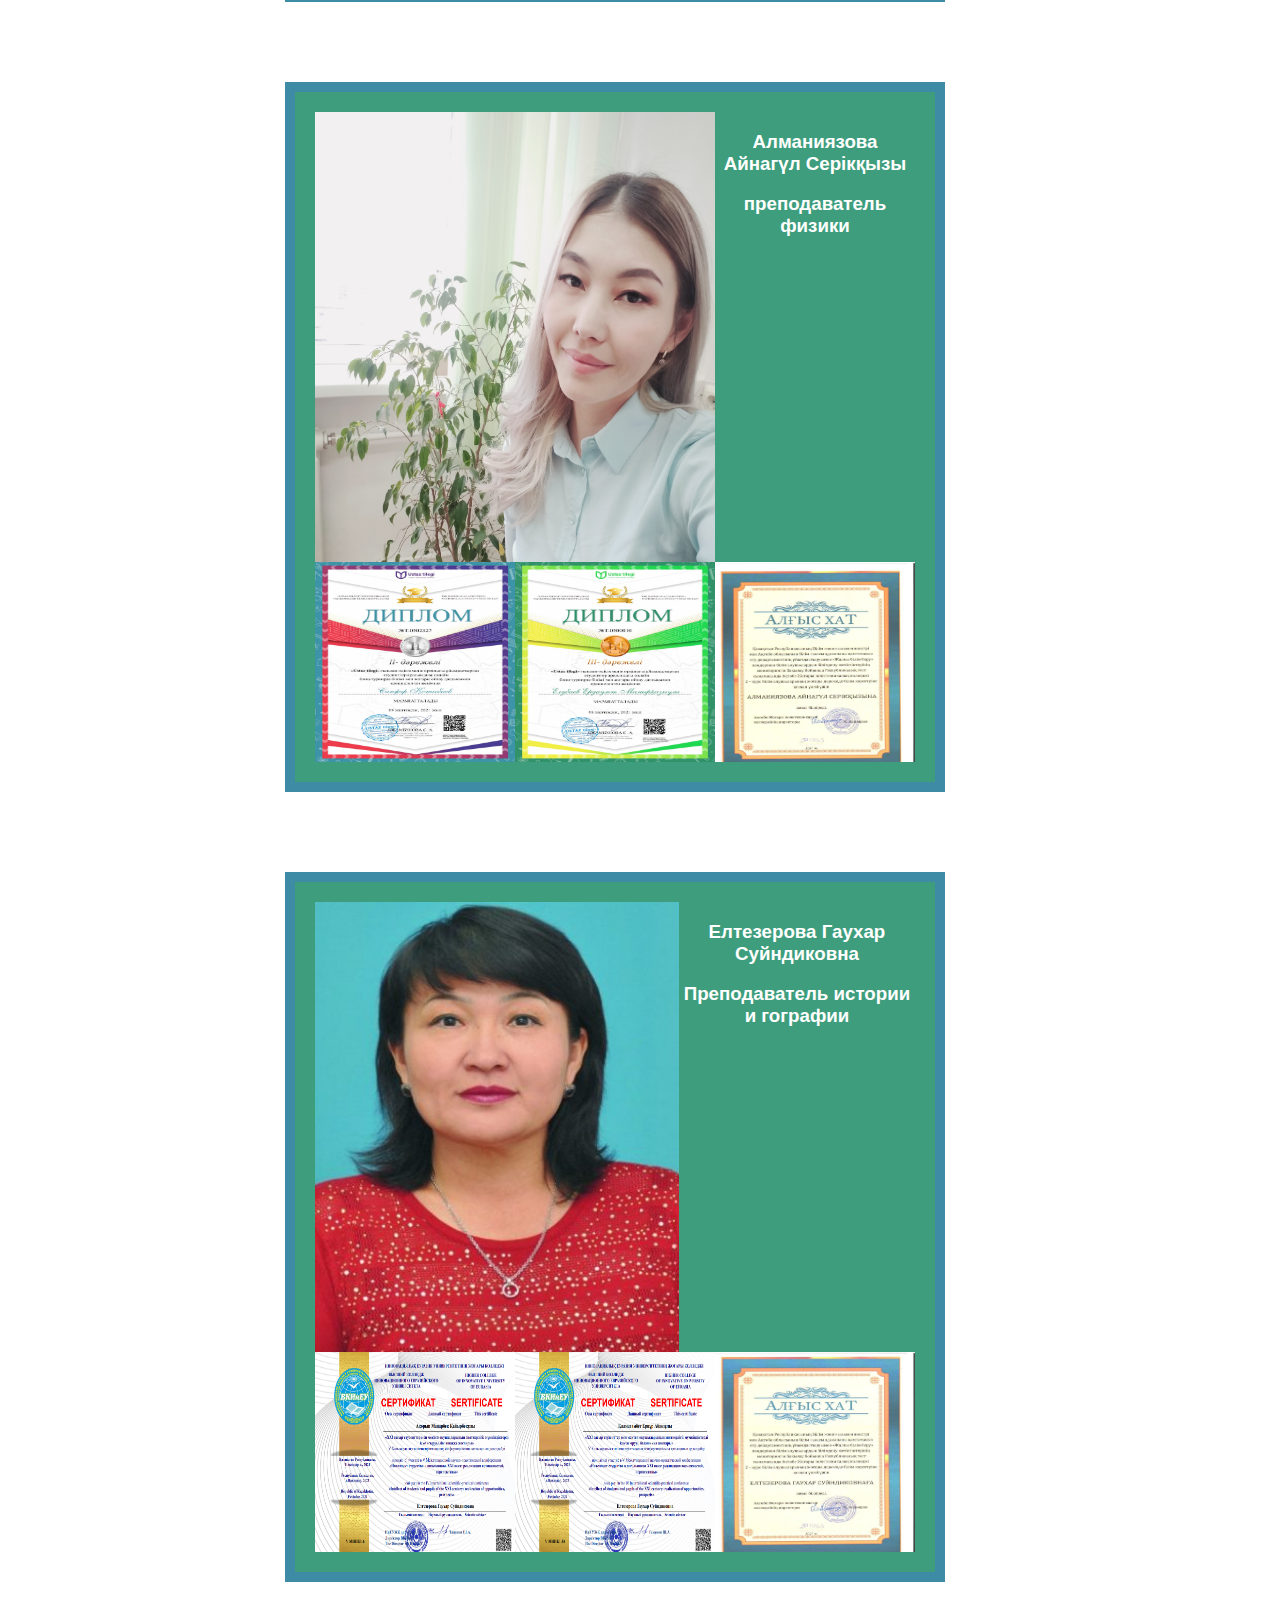
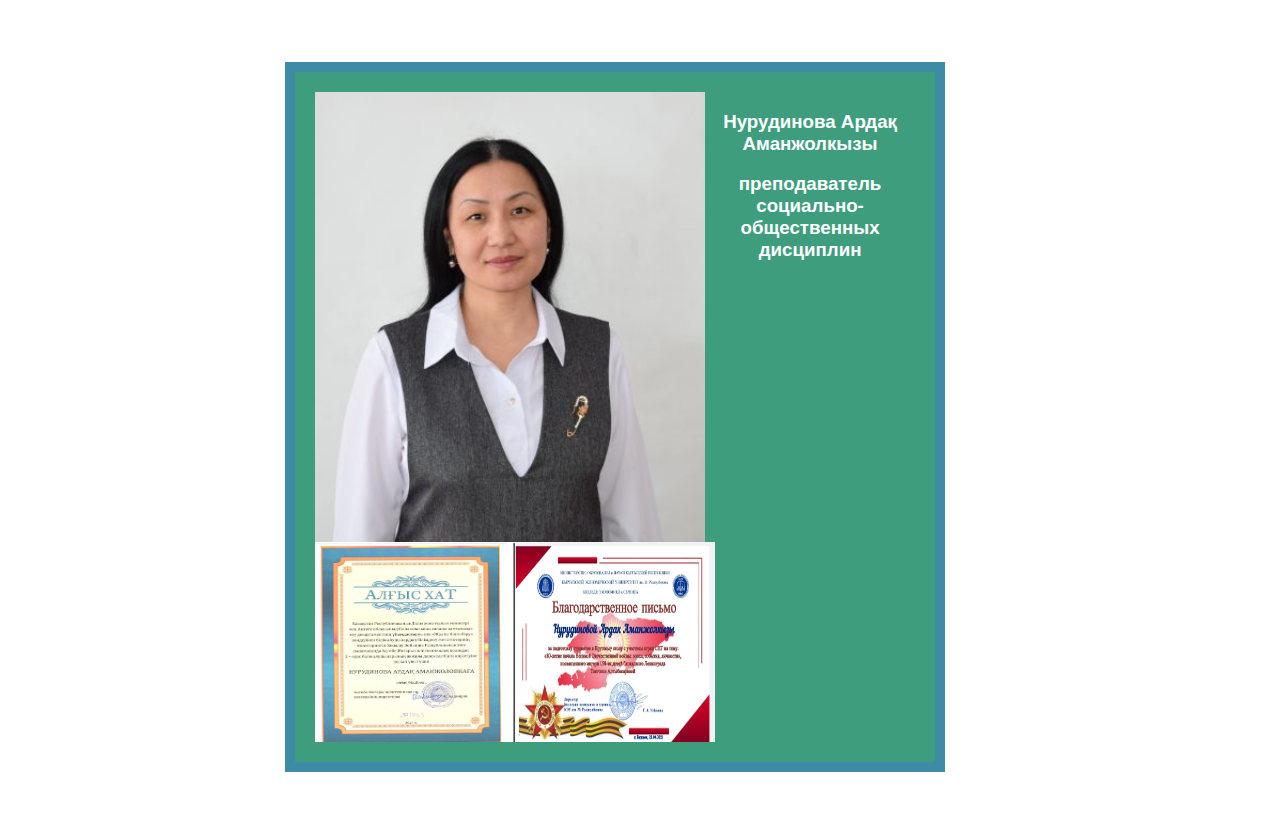
<file: Untitled-1.html>
<!DOCTYPE html>
<html lang="en">
<head>
    <meta charset="UTF-8">
    <meta name="viewport" content="width=device-width, initial-scale=1.0">
    <title>Школьный сайт</title>
    <link rel="stylesheet" href="Untitled-2.css">
</head>

<body> 
    <div class="page">
    <header>
       <div class="logo">
        <a href="index.html"><img src="logo.png" alt="" class="imgt"></a>
        </div>
        <nav>
            <ul class="fof">
                <li><a href="index.html">Главная</a></li>
                <li><a href="zo.html">Расписание</a></li>
                <li><a href="#" class="ree">Учителя</a></li>
                <li><a href="class.html">Классы</a></li>
                <li><a href="contact.html">Контакты</a></li>
            </ul>
        </nav>
    </header>
    <div class="parent">
      <div class="child">
          <div class="img_txt">
          <img src="Instagram-story-2.jpg" alt="" height="450px" width="400px"> 
          <h3>Алдияров
            Касымбек
            Тулеуович
            
          <p>
            Директор “МГ”
          </p></h3>
        </div>
          <div class="cont_image">
          <img src="12dafba7-c32e-4a59-b4d4-68f91f8722d4-1.jpg" height="200px" width="200px">
          <img src="da.jpg" height="200px" width="200px">
          <img src="za.jpeg" height="200px" width="200px">
          </div>
      </div>
      <div class="child">
        <div class="img_txt">
        <img src="Instagram-story-1.jpg" alt="" height="450px" width="400px"> 
        <h3>Жумагазина
          Галия
          Урунгалиевна
          
        <p>
          Заместитель директора по учебной работе
        </p></h3>
      </div>
        <div class="cont_image">
        <img src="sas.jpg" height="200px" width="200px">
        <img src="sa.jpg" height="200px" width="200px">
        </div>
    </div>
      <div class="child">
        <div class="img_txt">
        <img src="WhatsApp-Image-2021-12-24-at-11.25.07.jpeg" alt="" height="450px" width="400px"> 
        <h3>Хайруллаев
          Ринат
          Аскерович
          
        <p>
          Заместитель директора по информационным технологиям
        </p></h3>
      </div>
        <div class="cont_image">
        <img src="dqq.jpeg" height="200px" width="200px">
        <img src="dqqq.jpeg" height="200px" width="200px">
        <img src="dqqqq.jpeg" height="200px" width="200px">
        </div>
        
    </div>
    <div class="child">
      <div class="img_txt">
      <img src="od.png" alt="" height="450px" width="400px"> 
      <h3>Адильканова
        Гулдана
        Базаркожаевна
        
      <p>
        Преподаватель казахского языка
и литературы
      </p></h3>
      </div>
    
      <div class="cont_image">
      <img src="odd.jpeg" height="200px" width="200px">
      <img src="oddd.jpeg" height="200px" width="200px">
      <img src="odddd.jpeg" height="200px" width="200px">
      </div>
    </div>
      <div class="child">
        <div class="img_txt">
        <img src="zii.jpeg" alt="" height="450px" width="400px" > 
        <h3>Алманиязова
          Айнагүл
          Серікқызы
          
        <p>
          преподаватель физики
        </p></h3>
      </div>
        <div class="cont_image">
        <img src="ziii.jpeg" height="200px" width="200px">
        <img src="ziiii.jpeg" height="200px" width="200px">
        <img src="ziiiii.jpeg" height="200px" width="200px">
        </div>
        
    </div>
    <div class="child">
      <div class="img_txt">
      <img src="ao.png" alt="" height="450px" width="400px"> 
      <h3>Елтезерова
        Гаухар
        Суйндиковна
        
      <p>
        Преподаватель истории и гографии
      </p></h3>
    </div>
      <div class="cont_image">
      <img src="aoo.png" height="200px" width="200px">
      <img src="aooo.png" height="200px" width="200px">
      <img src="aoooo.jpeg" height="200px" width="200px">
      </div>
      
  </div>
  <div class="child">
    <div class="img_txt">
    <img src="ra.png" alt="" height="450px" width="400px"> 
    <h3>Нурудинова  
      Ардақ
      Аманжолкызы
      
      
    <p>
      преподаватель социально-общественных дисциплин
    </p></h3>
  </div>
    <div class="cont_image">
    <img src="raaa.jpeg" height="200px" width="200px">
    <img src="raa.jpeg" height="200px" width="200px">
    </div>
    
</div>
      

    
  </div>
</body>
</html>
</file>
<file: zizz.css>
body {
    font-family: Arial, sans-serif;
    margin: 0;
    padding: 0;
    position: relative;
}
.imgt {
    height: 70px;
    width: 70px;
    margin-left: 50px;

}

header {
    height: 8vh;
    display: flex;
    background-color: #137065;
    color: white;
    text-align: center;
    padding: 10px 0;
    
}

nav ul {
    list-style: none;
    padding: 0;
    display: flex;
    justify-content: flex-end;
    margin-top: 25px;
}

nav a {
    text-decoration: none;
    color: #ffffff;
    padding: 0 20px;
}

nav a:hover {
    text-decoration: underline;
}
.main-section {
    padding: 20px;
    text-align: center;
    color: white;
    font-family: Georgia, 'Times New Roman', Times, serif;

}
.page {
    background-image: url(1643273158_41-phonoteka-org-p-fon-dlya-programmi-43.png);
    background-repeat: no-repeat;
    background-size: cover;
    height: 100vh;

}
footer {
    background-color: #333;
    color: white;
    text-align: center;
    padding: 10px;
    position: absolute;
    bottom: 0;
    width: 100%;
}
.yep {
    text-decoration-line: none ;
    color: white;
    background-color: rgba(127, 255, 212, 0.077);
    border-radius: 20px;
}
.parent {
    height: 100vh;
    width: 100%;
    display: flex;
    flex-wrap: wrap;
    justify-content: space-evenly;
    flex-direction: row;
    text-decoration-line: none ;
    color: white;
}
.child {
    margin: 30px 50px 50px 0;
    padding: 20px;
    width: 500px;
    background-color: #137065;
    display: flex ;
    flex-direction: column;
    text-align: center;
    text-decoration-line: none ;
    color: white;
    height: 50vh;
}
.da {
    text-decoration-line: none ;
    color: white;
}
.ile {
    height: 36vh;
}
#image-container,#image-container1,#image-container2,#image-container3,#image-container4,#image-container5,#image-container6,#image-container7{
    position: relative;
    display: inline-block;
}

#image-container img, #image-container1 img, #image-container2 img, #image-container3 img, #image-container4 img, #image-container5 img, #image-container6 img, #image-container7 img {
    transition: transform 0.3s ease-in-out;
    width: 30vw;
}

#text-overlay, #text-overlay1, #text-overlay2, #text-overlay3, #text-overlay4, #text-overlay5, #text-overlay6, #text-overlay7 {
    position: absolute;
    top: 50%;
    left: 50%;
    transform: translate(-50%, -50%);
    color: white;
    font-size: 20px;
    font-weight: bold;
    opacity: 0;
    transition: opacity 0.3s ease-in-out;
}
.lio {
    color: rgb(247, 255, 1);
}
</file>
<file: class.css>
body {
    font-family: Arial, sans-serif;
    margin: 0;
    padding: 0;
    
}
.imgt {
    height: 70px;
    width: 70px;
    margin-left: 50px;

}

header {
    height: 8vh;
    display: flex;
    background-color: #137065;
    color: white;
    text-align: center;
    padding: 10px 0;
    
}

nav ul {
    list-style: none;
    padding: 0;
    display: flex;
    justify-content: flex-end;
    margin-top: 25px;
}

nav a {
    text-decoration: none;
    color: #ffffff;
    padding: 0 20px;
}

nav a:hover {
    text-decoration: underline;
}
.parent {
    width: 100%;
   
    display: flex;
    flex-wrap: wrap;
    justify-content: space-evenly;
    justify-content: center;
    text-decoration-line: none ;
    color: white;
}
.child {
    margin: 30px 50px 50px 0;
    padding: 20px;
    width: 600px;
    background-color: rgb(61, 157, 125);
    display: flex ;
    flex-direction: column;
    text-align: center;
    text-decoration-line: none ;
    color: white;
    border: 10px solid rgb(61, 139, 164)
}
.cont_image{
    display: flex;
}
.img_txt{
    display: flex;
}
.ree {
    color: rgb(247, 255, 1);
}
</file>
<file: contact.css>
* {
    box-sizing: border-box;
}
input[type=text], select, textarea {
    width: 100%;
    padding: 12px;
    border: 1px solid #ccc;
    margin-top: 6px;
    margin-bottom: 16px;
}

input[type=submit] {
    background-color: #4CAF50;
    color: white;
    padding: 12px 20px;
    border: none;
    cursor: pointer;
}

input[type=submit]:hover {
    background-color: #45a049;
}
.container {
    border-radius: 5px;
    bottom: 20%  ;
    position: absolute;
    right: 750px;
    
}
.column {
    float: left;
    width: 50%;
    margin-top: 6px;
    padding: 20px;
    display: flex;
    align-items: center;
    justify-content: center;
}
.row:after {
    content: "";
    display: table;
    clear: both;
}
body {
    font-family: Arial, sans-serif;
    margin: 0;
    padding: 0;
    
}
.imgt {
    height: 70px;
    width: 70px;
    margin-left: 50px;

}

header {
    height: 8vh;
    display: flex;
    background-color: #137065;
    color: white;
    text-align: center;
    padding: 10px 0;
    
}

nav ul {
    list-style: none;
    padding: 0;
    display: flex;
    justify-content: flex-end;
    margin-top: 25px;
}

nav a {
    text-decoration: none;
    color: #ffffff;
    padding: 0 20px;
}

nav a:hover {
    text-decoration: underline;
}
.ree {
    color: rgb(247, 255, 1);
}
.dondias {
    color: black;
    bottom: 20%  ;
    display: flex;
    right: 200px;
    
}
</file>
<file: shkola.css>
body {
    font-family: Arial, sans-serif;
    margin: 0;
    padding: 0;
    
}
.imgt {
    height: 70px;
    width: 70px;
    margin-left: 50px;

}

header {
    height: 8vh;
    display: flex;
    background-color: #137065;
    color: white;
    text-align: center;
    padding: 10px 0;
    
}

nav ul {
    list-style: none;
    padding: 0;
    display: flex;
    justify-content: flex-end;
    margin-top: 25px;
}

nav a {
    text-decoration: none;
    color: #ffffff;
    padding: 0 20px;
}

nav a:hover {
    text-decoration: underline;
}
.txt {
    display: flex;
    justify-content: center;
    font-family: 'Times New Roman', Times, serif;
}
.vie {
    color: rgb(250, 93, 21);
}
.par {
    display: flex;
    justify-content: center;
}
</file>
<file: stud.css>
body {
    font-family: Arial, sans-serif;
    margin: 0;
    padding: 0;
    
}
.imgt {
    height: 70px;
    width: 70px;
    margin-left: 50px;

}

header {
    height: 8vh;
    display: flex;
    background-color: #137065;
    color: white;
    text-align: center;
    padding: 10px 0;
    
}

nav ul {
    list-style: none;
    padding: 0;
    display: flex;
    justify-content: flex-end;
    margin-top: 25px;
}

nav a {
    text-decoration: none;
    color: #ffffff;
    padding: 0 20px;
}

nav a:hover {
    text-decoration: underline;
}
.parent {
    width: 100%;
   
    display: flex;
    flex-wrap: wrap;
    justify-content: space-evenly;
    justify-content: center;
    text-decoration-line: none ;
    color: white;
}
.child {
    margin: 30px 50px 50px 0;
    padding: 20px;
    width: 600px;
    background-color: rgb(61, 157, 125);
    display: flex ;
    flex-direction: column;
    text-align: center;
    text-decoration-line: none ;
    color: white;
    border: 10px solid rgb(61, 139, 164)
}
.cont_image{
    display: flex;
}
.img_txt{
    display: flex;
}
</file>
<file: Untitled-2.css>
body {
    font-family: Arial, sans-serif;
    margin: 0;
    padding: 0;
    
}
.imgt {
    height: 70px;
    width: 70px;
    margin-left: 50px;

}

header {
    height: 8vh;
    display: flex;
    background-color: #137065;
    color: white;
    text-align: center;
    padding: 10px 0;
    
}

nav ul {
    list-style: none;
    padding: 0;
    display: flex;
    justify-content: flex-end;
    margin-top: 25px;
}

nav a {
    text-decoration: none;
    color: #ffffff;
    padding: 0 20px;
}

nav a:hover {
    text-decoration: underline;
}
.parent {
    width: 100%;
   
    display: flex;
    flex-wrap: wrap;
    justify-content: space-evenly;
    justify-content: center;
    text-decoration-line: none ;
    color: white;
}
.child {
    margin: 30px 50px 50px 0;
    padding: 20px;
    width: 600px;
    background-color: rgb(61, 157, 125);
    display: flex ;
    flex-direction: column;
    text-align: center;
    text-decoration-line: none ;
    color: white;
    border: 10px solid rgb(61, 139, 164)
}
.cont_image{
    display: flex;
}
.img_txt{
    display: flex;
}
.ree {
    color: rgb(247, 255, 1);
}
</file>
